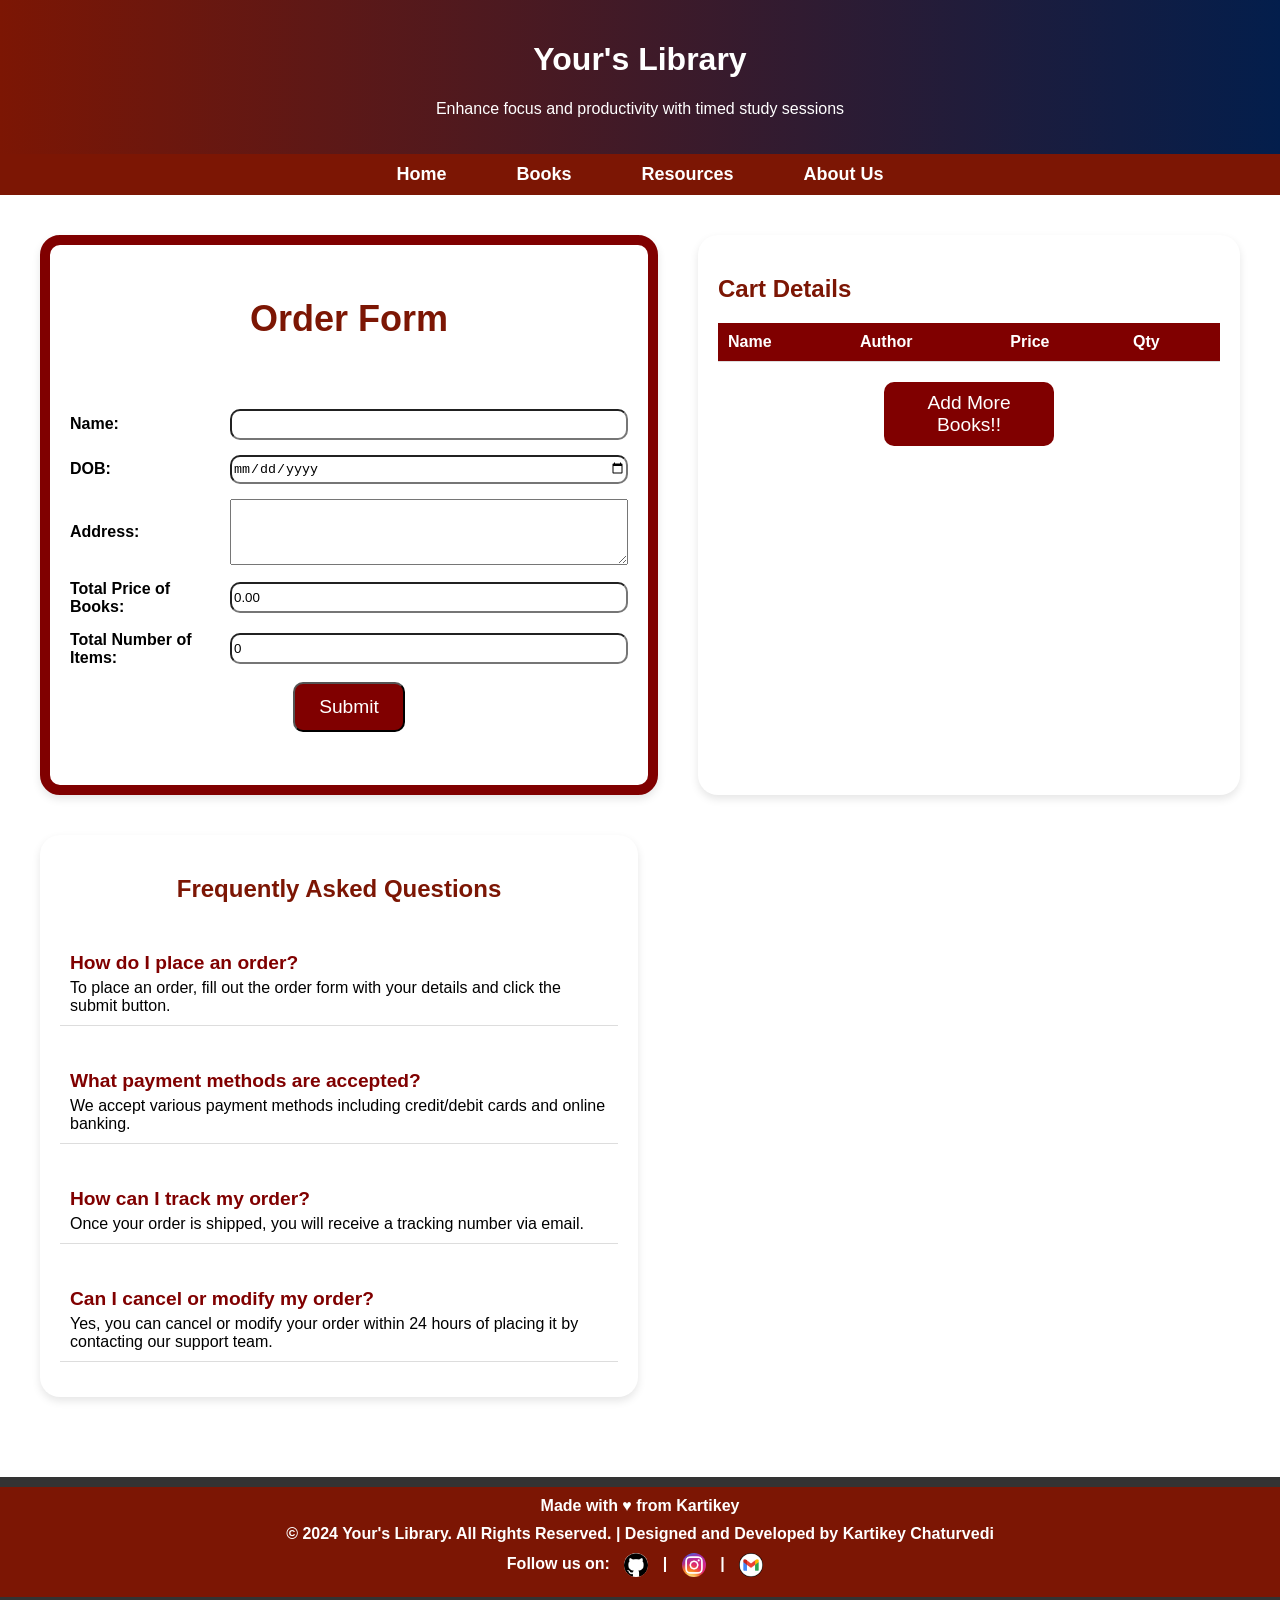
<file: order.html>
<!DOCTYPE html>
<html lang="en">
<head>
    <meta charset="UTF-8">
    <meta name="viewport" content="width=device-width, initial-scale=1.0">
    <title>Order Form</title>
    <link rel="stylesheet" href="index.css">
    <link rel="stylesheet" href="order.css">
</head>
<body>
    <header>
        <h1>Your's Library</h1>
        <p>Enhance focus and productivity with timed study sessions</p>
    </header>

    <nav>
        <a href="index.html">Home</a>
        <a href="book.html">Books</a>
        <a href="https://ndl.iitkgp.ac.in/">Resources</a>
        <a href="about.html">About Us</a>
    </nav>

    <main>
        <div class="content-wrapper">
            <section id="d2">
                <div id="d3"><h2>Order Form</h2></div>
                <br><br>
                <form id="order-form" action="/submit_order" method="post">
                    <div class="form-group">
                        <label for="name">Name:</label>
                        <input type="text" id="name" name="name" required>
                    </div>
                    <div class="form-group">
                        <label for="date">DOB:</label>
                        <input type="date" id="date" name="date" required>
                    </div>
                    <div class="form-group">
                        <label for="address">Address:</label>
                        <textarea id="address" name="address" rows="4" cols="50" required></textarea>
                    </div>
                    <div class="form-group">
                        <label for="total_price">Total Price of Books:</label>
                        <input type="number" id="total_price" name="total_price" step="0.01" required>
                    </div>
                    <div class="form-group">
                        <label for="total_items">Total Number of Items:</label>
                        <input type="number" id="total_items" name="total_items" required>
                    </div>
                    <center><input type="submit" value="Submit"></center>
                </form>
            </section>

            <section id="cart-details">
                <h2>Cart Details</h2>
                <table>
                    <thead>
                        <tr>
                            <th>Name</th>
                            <th>Author</th>
                            <th>Price</th>
                            <th>Qty</th>
                        </tr>
                    </thead>
                    <tbody id="cart-items"></tbody>
                </table>
                <center><a href="book.html" class="more-books-button"> Add More Books!!</a></center>
            </section>
        </div>

        <section id="faq">
            <center><h2>Frequently Asked Questions</h2></center>
            <div class="faq-item">
                <h3>How do I place an order?</h3>
                <p>To place an order, fill out the order form with your details and click the submit button.</p>
            </div>
            <div class="faq-item">
                <h3>What payment methods are accepted?</h3>
                <p>We accept various payment methods including credit/debit cards and online banking.</p>
            </div>
            <div class="faq-item">
                <h3>How can I track my order?</h3>
                <p>Once your order is shipped, you will receive a tracking number via email.</p>
            </div>
            <div class="faq-item">
                <h3>Can I cancel or modify my order?</h3>
                <p>Yes, you can cancel or modify your order within 24 hours of placing it by contacting our support team.</p>
            </div>
        </section>
    </main>

    <footer>
        <div class="footer-note">
          Made with &#x2665 from Kartikey
          <p>&copy; 2024 Your's Library. All Rights Reserved. | Designed and Developed by Kartikey Chaturvedi</p>
          <p>
            Follow us on:
            <a href="https://github.com/yourgithubusername" target="_blank"><img src="githubicon.png" alt="GitHub"></a> |
            <a href="https://instagram.com/yourinstagramusername" target="_blank">
              <img src="Instagram_icon.png" alt="Instagram"></a> |
            <a href="mailto:yourgmailaddress@gmail.com" target="_blank"><img src="gmailicon.png" alt="Gmail"></a>
          </p>
        </div>
      </footer>

    <script>
        // Assuming you store the total price and total items in localStorage from book.html
        document.getElementById('total_price').value = localStorage.getItem('totalPrice') || 0;
        document.getElementById('total_items').value = localStorage.getItem('totalItems') || 0;

        // Display cart items
        const cartItemsContainer = document.getElementById('cart-items');
        const cartItems = JSON.parse(localStorage.getItem('cartItems')) || [];

        cartItems.forEach(item => {
            const cartItemElement = document.createElement('tr');
            cartItemElement.className = 'cart-item';
            cartItemElement.innerHTML = `
                <td>${item.title}</td>
                <td>${item.author}</td>
                <td>₹${item.price}</td>
                <td class="quantity-selector">
                    <button class="decrease-qty" data-title="${item.title}">-</button>
                    <input type="number" value="${item.quantity}" min="1" data-title="${item.title}" readonly>
                    <button class="increase-qty" data-title="${item.title}">+</button>
                </td>
            `;
            cartItemsContainer.appendChild(cartItemElement);
        });

        // Update quantity and total price in localStorage and order form when changed
        document.querySelectorAll('.increase-qty').forEach(button => {
            button.addEventListener('click', (event) => {
                const title = event.target.getAttribute('data-title');
                const cartItems = JSON.parse(localStorage.getItem('cartItems')) || [];
                const item = cartItems.find(item => item.title === title);
                if (item) {
                    item.quantity += 1;
                    localStorage.setItem('cartItems', JSON.stringify(cartItems));
                    updateOrderForm();
                    updateCartDisplay();
                }
            });
        });

        document.querySelectorAll('.decrease-qty').forEach(button => {
            button.addEventListener('click', (event) => {
                const title = event.target.getAttribute('data-title');
                const cartItems = JSON.parse(localStorage.getItem('cartItems')) || [];
                const item = cartItems.find(item => item.title === title);
                if (item && item.quantity > 1) {
                    item.quantity -= 1;
                    localStorage.setItem('cartItems', JSON.stringify(cartItems));
                    updateOrderForm();
                    updateCartDisplay();
                }
            });
        });

        function updateOrderForm() {
            const cartItems = JSON.parse(localStorage.getItem('cartItems')) || [];
            let totalPrice = 0;
            let totalItems = 0;

            cartItems.forEach(item => {
                totalPrice += item.price * item.quantity;
                totalItems += item.quantity;
            });

            document.getElementById('total_price').value = totalPrice.toFixed(2);
            document.getElementById('total_items').value = totalItems;
            localStorage.setItem('totalPrice', totalPrice.toFixed(2));
            localStorage.setItem('totalItems', totalItems);
        }

        function updateCartDisplay() {
            const cartItems = JSON.parse(localStorage.getItem('cartItems')) || [];
            cartItemsContainer.innerHTML = '';

            cartItems.forEach(item => {
                const cartItemElement = document.createElement('tr');
                cartItemElement.className = 'cart-item';
                cartItemElement.innerHTML = `
                    <td>${item.title}</td>
                    <td>${item.author}</td>
                    <td>₹${item.price}</td>
                    <td class="quantity-selector">
                        <button class="decrease-qty" data-title="${item.title}">-</button>
                        <input type="number" value="${item.quantity}" min="1" data-title="${item.title}" readonly>
                        <button class="increase-qty" data-title="${item.title}">+</button>
                    </td>
                `;
                cartItemsContainer.appendChild(cartItemElement);
            });

            // Reattach event listeners
            document.querySelectorAll('.increase-qty').forEach(button => {
                button.addEventListener('click', (event) => {
                    const title = event.target.getAttribute('data-title');
                    const cartItems = JSON.parse(localStorage.getItem('cartItems')) || [];
                    const item = cartItems.find(item => item.title === title);
                    if (item) {
                        item.quantity += 1;
                        localStorage.setItem('cartItems', JSON.stringify(cartItems));
                        updateOrderForm();
                        updateCartDisplay();
                    }
                });
            });

            document.querySelectorAll('.decrease-qty').forEach(button => {
                button.addEventListener('click', (event) => {
                    const title = event.target.getAttribute('data-title');
                    const cartItems = JSON.parse(localStorage.getItem('cartItems')) || [];
                    const item = cartItems.find(item => item.title === title);
                    if (item && item.quantity > 1) {
                        item.quantity -= 1;
                        localStorage.setItem('cartItems', JSON.stringify(cartItems));
                        updateOrderForm();
                        updateCartDisplay();
                    }
                });
            });
        }

        // Initial update of order form
        updateOrderForm();

        // Handle form submission
        document.getElementById('order-form').addEventListener('submit', function(event) {
            event.preventDefault(); // Prevent the default form submission

            // Display success message
            alert('Your order has been successfully submitted! Thank you for visiting.');

            // Reset form values
            this.reset();

            // Clear localStorage values
            localStorage.removeItem('totalPrice');
            localStorage.removeItem('totalItems');
            localStorage.removeItem('cartItems');

            // Reset total price and total items fields
            document.getElementById('total_price').value = 0;
            document.getElementById('total_items').value = 0;

            // Clear cart items display
            cartItemsContainer.innerHTML = '';
        });
    </script>
</body>
</html>
</file>
<file: index.css>
body {
    font-family: Arial, sans-serif;
    background-image: url('https://www.transparenttextures.com/patterns/old-wall.png');
    background-size: cover;
    background-attachment: fixed;
    color: #333;
    margin: 0;
    padding: 0;
  }

header {
    text-align: center;
    background: linear-gradient(90deg, #7c1604, #031e4c); /* Updated gradient */
    color: white;
    padding: 20px 0;
  }

* {
    transition: background-color 0.3s, color 0.3s;
  }

#darkModeToggle {
    position: absolute;
    top: 20px;
    right: 20px;
    padding: 8px 15px;
    background: black;
    color: white;
    border: none;
    cursor: pointer;
    font-size: 16px;
    border-radius: 5px;
  }
  
.dark-mode #darkModeToggle {
    background: white;
    color: black;
  }

  body.dark-mode {
    background-color: black;
    color: #ffffff;
  }

.dark-mode h2{
    color: red;
  }

.dark-mode header {
    background-color: #333;
  }
  
.dark-mode nav {
    background-color: #444;
  }
  
.dark-mode .book {
    background-color: #2a2a2a;
    color: white;
    border: 1px solid #555;
  }
  
.dark-mode .book *important {
    color: white ;
  }
  
.dark-mode #searchBar, 
.dark-mode #sortOptions {
    background-color: #333;
    color: white;
    border: 2px solid white;
  }

h2{
    color : #7c1604;
  }

nav {
    display: flex;
    justify-content: center;
    background-color: #7c1604;
    font-size: 18px;
    font-weight: bolder;
  }
  
nav a {
    color: white;
    text-decoration: none;
    margin: 0 20px;
    padding: 10px 15px;
  }
  
nav a:hover {
    background-color: #9e290e;;
    border-radius: 5px; /* Smooth corners for the hover effect */
  }

main {
    padding: 20px;
  }

.section {
    margin-bottom: 40px;
    background: white;
    padding: 20px;
    border-radius: 8px;
    box-shadow: 0 4px 8px rgba(0, 0, 0, 0.1);
    text-align: center;
  }

  /* Apply .section styles to #quoteSection */
#quoteSection {
  margin-bottom: 40px;
  background: white;
  padding: 20px;
  border-radius: 8px;
  box-shadow: 0 4px 8px rgba(0, 0, 0, 0.1);
  text-align: center;
  transition: background 0.5s ease-in-out, color 0.5s ease-in-out;
  }

/* Dark mode styling (same as .section) */
.dark-mode .section, 
.dark-mode #quoteSection {
  background: #2a2a2a;  /* Dark Mode Background */
  color: white;  /* Text Color */
  border: 1px solid white;
  box-shadow: 0 4px 8px rgb(255, 255, 255,0.6);
  }

#quoteText {
    opacity: 1;
    transition: opacity 1s ease-in-out;
  }

#resources ul {
    display: flex;
    flex-wrap: wrap;
    gap: 20px;
    justify-content: center;
    list-style: none;
    padding: 0;
  }

#resources ul li {
    display: flex;
    align-items: center;
    justify-content: center;
    width: 100px;
    height: 100px;
    border-radius: 50%;
    background-color: #7c1604;
    color: white;
    text-align: center;
    font-size: 0.9rem;
    font-weight: bold;
    transition: transform 0.3s, background-color 0.3s;
    box-shadow: 0 4px 8px rgba(0, 0, 0, 0.1);
  }

#resources ul li a {
    text-decoration: none;
    color: white;
  }

#resources ul li:hover {
    transform: scale(1.1);
    background-color: #7c1604;;
  }

.focus-mode {
    background-color: #ff5722;
    color: white;
    padding: 10px;
    margin-top: 20px;
    text-align: center;
    cursor: pointer;
  }

.focus-mode.active {
    background-color: #c62828;
  }

.book-list {
    display: flex;
    flex-wrap: wrap;
    gap: 20px;
    justify-content: center;
  }

.book-item {
    background: white;
    padding: 15px;
    border-radius: 8px;
    box-shadow: 0 4px 8px rgba(0, 0, 0, 0.1);
    text-align: center;
    width: 200px;
  }

.book-item img {
    max-width: 100%;
    height: auto;
    border-radius: 4px;
    transition: transform 0.3s, box-shadow 0.3s;
  }

.book-item img:hover {
    transform: scale(1.1); /* Slightly enlarge image on hover */
    box-shadow: 0 4px 8px rgba(0, 0, 0, 0.2); /* Add shadow effect on hover */
  }

.book-item h3 {
    font-size: 1.2rem;
    margin: 10px 0 5px;
  }

.book-item p {
    font-size: 1rem;
    color: #555;
    margin-bottom: 10px;
  }

.book-item .btn {
    display: inline-block;
    padding: 10px 15px;
    background-color: #7c1604;
    color: white;
    text-decoration: none;
    border-radius: 4px;
    transition: background-color 0.3s;
  }

.book-item .btn:hover {
    background-color: #3700b3;
  }

.marquee {
    background-color: #7c1604;
    color: white;
    padding: 10px;
    font-size: 1.2rem;
    font-weight: bold;
    margin-bottom: 20px;
  }

.contact-us {
    background-color: maroon;
    color: white;
    padding: 20px;
    margin-top: 40px;
    text-align: center;
  }

.contact-us h3 {
    font-size: 1.5rem;
  }

.contact-us p {
    font-size: 1rem;
    margin: 10px 0;
  }

.contact-us a {
    color: white;
    text-decoration: none;
    font-weight: bold;
  }

.contact-us a:hover {
    text-decoration: underline;
  }

#pomodoro {
    text-align: center;
    margin-top: 40px;
    height: 500px;
  }

#timer {
    font-size: 2rem;
    margin: 10px ;
  }

#timer button {
    padding: 10px 20px;
    margin: 5px;
    background-color: #7c1604;
    color: white;
    border: none;
    border-radius: 4px;
    cursor: pointer;
  }

#timer button:hover {
    background-color: #3700b3;
  }

#timer input {
    padding: 10px;
    margin: 5px;
    font-size: 1rem;
    border: 1px solid #ccc;
    border-radius: 4px;
    width: 200px;
  }

#progress-container {
    width: 100%;
    background-color: #f3f3f3;
    border-radius: 4px;
    overflow: hidden;
    margin-top: 10px;
  }

#progress-bar {
    height: 20px;
    width: 0;
    background-color: #7c1604;
    transition: width 0.3s;
  }

footer {
    text-align: center;
    background: #333;
    color: white;
    padding: 10px 0;
    margin-top: 40px;
  }

.footer-note {
    background-color: #7c1604;
    color: white;
    padding: 10px;
    font-size: 1rem;
    font-weight: bold;
  }

.footer-note p {
    margin: 10px 0;
  }

.footer-note a {
    margin: 0 10px;
    text-decoration: none;
    color: inherit;
  }

.footer-note img {
    width: 24px;
    height: 24px;
    vertical-align: middle;
  }

a img{
    border-radius: 50%;

  }

/* ============================= */
/* 📱 Mobile Responsive Styling  */
/* ============================= */

/* General adjustment for smaller screens */
@media (max-width: 768px) {
  header {
    padding: 15px 10px;
    font-size: 1rem;
  }

  nav {
    flex-direction: column;
    align-items: center;
    font-size: 16px;
  }

  nav a {
    margin: 8px 0;
    padding: 8px 12px;
    display: block;
  }

  .section, 
  #quoteSection,
  .book-item {
    width: 100%;
    margin: 10px 0;
    padding: 15px;
  }

  .book-list {
    flex-direction: column;
    gap: 15px;
  }

  .book-item {
    width: 90%;
    margin: 0 auto;
  }

  #resources ul {
    flex-direction: column;
    gap: 15px;
  }

  #resources ul li {
    width: 80px;
    height: 80px;
    font-size: 0.8rem;
  }

  #timer input {
    width: 100%;
    max-width: 280px;
  }

  #darkModeToggle {
    position: fixed;
    top: 15px;
    right: 15px;
    font-size: 14px;
    padding: 6px 12px;
  }
}

/* For very small screens (phones <480px) */
@media (max-width: 480px) {
  header {
    font-size: 0.9rem;
    padding: 10px;
  }

  h2 {
    font-size: 1.2rem;
  }

  nav a {
    font-size: 14px;
    padding: 6px 10px;
  }

  .book-item h3 {
    font-size: 1rem;
  }

  .book-item p {
    font-size: 0.9rem;
  }

  #timer {
    font-size: 1.5rem;
  }

  #timer button {
    width: 100%;
    max-width: 200px;
    margin: 8px auto;
    display: block;
  }

  footer, .footer-note {
    font-size: 0.9rem;
    padding: 8px;
  }
}
</file>
<file: order.css>
.form-group {
    display: flex;
    align-items: center;
    margin-bottom: 15px;
}

.form-group label {
    width: 150px;
    margin-right: 10px;       
}

.form-group input, .form-group textarea {
    flex: 1;
}

#d2 {
    margin: 20px 450px;
    height: 500px;
    width: 500px;
    border: 10px solid maroon;
    align-items: center;
    padding: 20px;
    font-weight: 700;
    background-color: rgb(202, 143, 143);
    color: black;
    border-radius: 10px;
}

#d3{
    background-color: white;
    color: white;
    text-align: center;
    padding : 3px;
    border-radius: 20px;
    font-size: x-large;
}
           
input{
    width: fit-content;
    height: 25px;
    border-radius: 10px;
}

input[type="submit"] {
    width: 20%;
    height: 50px;
    border-radius: 10px;
    font-size: 1.2em;
    background-color: maroon;
    color: white;
    cursor: pointer;
    align-content: center;
}

#faq, #cart-details, #d2 {
    display: inline-block;
    vertical-align: top;
    width: 45%;
    margin: 20px;
    padding: 20px;
    background-color: white;
    color: black;
    border-radius: 20px;
    box-shadow: 0 4px 8px rgba(0, 0, 0, 0.1);
}

.faq-item, .cart-item {
    margin-bottom: 15px;
    padding: 10px;
    border-bottom: 1px solid #ddd;
}

.faq-item h3, .cart-item h3 {
    margin-bottom: 5px;
    font-size: 1.2em;
    color: maroon;
}

.faq-item p, .cart-item p {
    margin: 0;
    font-size: 1em;
}

.content-wrapper {
    display: flex;
    justify-content: space-between;
}

table {
    width: 100%;
    border-collapse: collapse;
}

th, td {
    padding: 10px;
    text-align: left;
    border-bottom: 1px solid #ddd;
}

th {
    background-color: maroon;
    color: white;
}

.quantity-selector {
    display: flex;
    align-items: center;
}

.quantity-selector button {
    background-color: maroon;
    color: white;
    border: none;
    padding: 5px;
    cursor: pointer;
    font-size: 1em;
}

.quantity-selector input {
    width: 50px;
    text-align: center;
    border: 1px solid #ddd;
    border-radius: 5px;
    margin: 0 5px;
}

.more-books-button {
    display: block;
    width: 30%;
    padding: 10px;
    margin-top: 20px;
    background-color: maroon;
    color: white;
    text-align: center;
    border-radius: 10px;
    text-decoration: none;
    font-size: 1.2em;
}

footer {
    text-align: center;
    background: #333;
    color: white;
    padding: 10px 0;
    margin-top: 40px;
}

.footer-note {
    background-color: #7c1604;
    color: white;
    padding: 10px;
    font-size: 1rem;
    font-weight: bold;
}

.footer-note p {
    margin: 10px 0;
}

.footer-note a {
    margin: 0 10px;
    text-decoration: none;
    color: inherit;
}

.footer-note img {
    width: 24px;
    height: 24px;
    vertical-align: middle;
}

a img{
    border-radius: 50%;
}
/* 📱 Responsive adjustments */
@media (max-width: 1024px) {
  /* shrink form container on tablets */
  #d2 {
    margin: 20px auto;
    width: 80%;
    height: auto;
  }

  .form-group {
    flex-direction: column;
    align-items: flex-start;
  }

  .form-group label {
    width: 100%;
    margin-bottom: 5px;
  }

  .form-group input, 
  .form-group textarea {
    width: 100%;
  }
}

@media (max-width: 768px) {
  /* stack FAQ and Cart vertically */
  .content-wrapper {
    flex-direction: column;
    align-items: center;
  }

  #faq, #cart-details, #d2 {
    width: 90%;
    margin: 15px auto;
    display: block;
  }

  table {
    font-size: 0.9rem;
  }

  .more-books-button {
    width: 60%;
    font-size: 1rem;
  }
}

@media (max-width: 480px) {
  #d2 {
    width: 95%;
    padding: 15px;
    font-size: 0.9rem;
  }

  .form-group input,
  .form-group textarea {
    font-size: 0.9rem;
    height: auto;
  }

  input[type="submit"] {
    width: 100%;
    font-size: 1rem;
  }

  .faq-item h3,
  .cart-item h3 {
    font-size: 1rem;
  }

  .faq-item p,
  .cart-item p {
    font-size: 0.85rem;
  }

  .more-books-button {
    width: 90%;
    font-size: 0.9rem;
    padding: 8px;
  }

  footer,
  .footer-note {
    font-size: 0.85rem;
    padding: 8px;
  }
}
</file>
